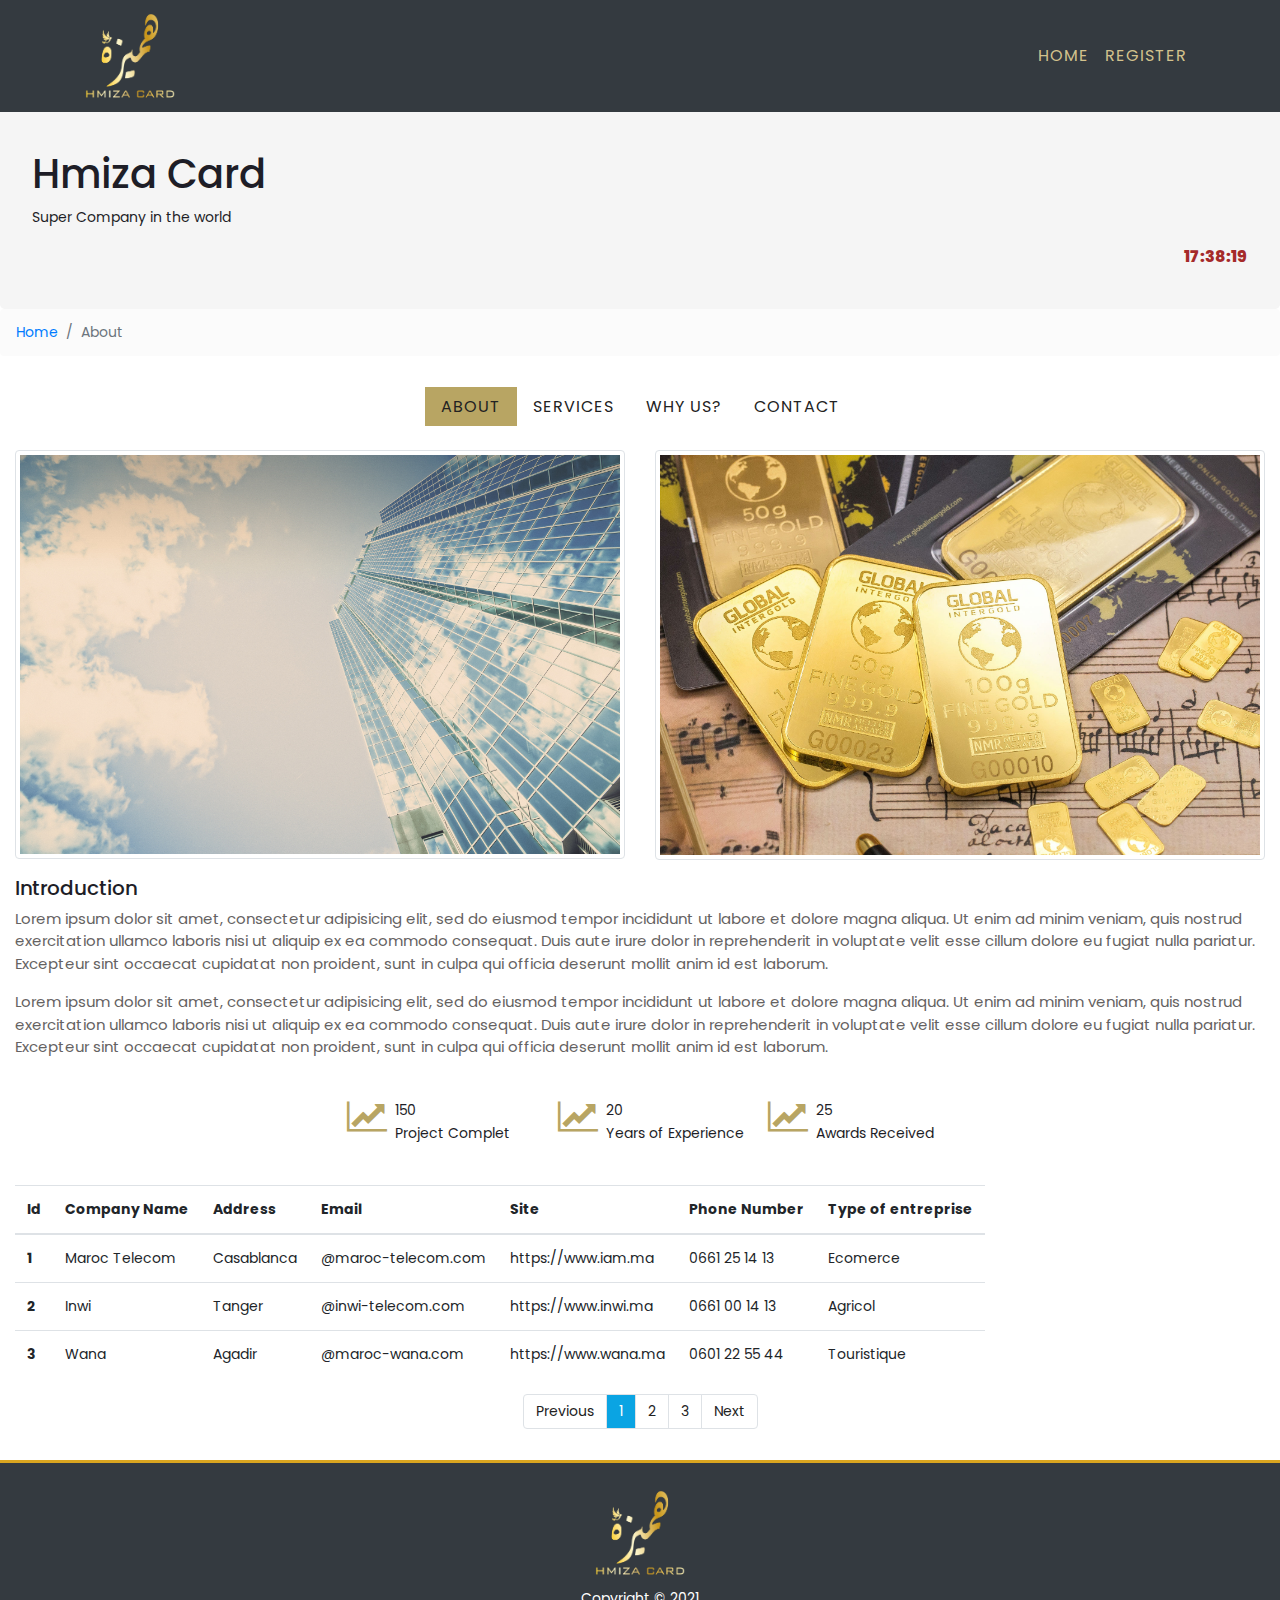
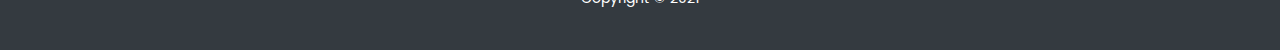
<file: about.html>
<!DOCTYPE html>
<html lang="en">

	<head>
		<meta charset="UTF-8">
		<meta name="viewport" content="width=device-width, initial-scale=1.0">
		<meta http-equiv="X-UA-Compatible" content="ie=edge">
		<title>Hmiza Card</title>
		<link rel="stylesheet" href="css/font-awesome.min.css">
		<link rel="preconnect" href="https://fonts.gstatic.com">
		<link href="https://fonts.googleapis.com/css2?family=Montserrat:wght@500&display=swap" rel="stylesheet">
		<link rel="stylesheet" href="css/bootstrap.css">
		<link rel="stylesheet" href="css/about.css">

		<link rel="stylesheet" href="css/animate.css">
		<link rel='shortcut icon' type='image/x-icon' href="img/png-transparent-round-gold-frame-illustration-medal-logo-badge-golden-sparkle-badge-golden-frame-decorative-gold.png" />
		<meta name="keyword" content="">
		<meta name="discription" content="">
		<meta name="author" content="">
	</head>

<body onload="startTime()">

<!-- 

1. HEADER & MENU

-->

	<nav class="navbar navbar-expand-sm bg-dark navbar-brand fixed-top">
		<div class="container">
			<a href="index.html" class="navbar-brand">
			<img src="img/logo hmiza-07.png" class="">
			</a>
			<button class="navbar-toggler" data-toggle="collapse" data-target="#navbarCollapse">
			<span class="navbar-toggler-icon"></span>
			</button>
			<div class="collapse navbar-collapse" id="navbarCollapse">
				<ul class="navbar-nav ml-auto">
					<li class="nav-item">
					<a href="index.html" class="nav-link">Home</a>
					</li>
					<li class="nav-item">
					<a href="register.html" class="nav-link">Register</a>
					</li>

				</ul>
			</div>

		</div>
	</nav>

	<div class="jumbotron">
		<h1>Hmiza Card</h1>
		<p>Super Company in the world</p>
		<p id="txt" class="pull-right"></p>
	</div>

	<nav aria-label="breadcrumb">
		<ol class="breadcrumb">
			<li class="breadcrumb-item"><a href="index.html">Home</a></li>
			<li class="breadcrumb-item active" aria-current="page">About</li>
		</ol>
	</nav>

<!-- 

2. ABOUT PAGE START

-->

	<section id="about">
		<div class="about-container">
			<ul class="nav nav-pills mb-3" id="pills-tab" role="tablist">
				<li class="nav-item">
				<a class="nav-link active" id="pills-home-tab" data-toggle="pill" href="#pills-home" role="tab" aria-controls="pills-home" aria-selected="true">About</a>
				</li>
				<li class="nav-item">
				<a class="nav-link" id="pills-profile-tab" data-toggle="pill" href="#pills-profile" role="tab" aria-controls="pills-profile" aria-selected="false">Services</a>
				</li>
				<li class="nav-item">
				<a class="nav-link" id="pills-why-tab" data-toggle="pill" href="#pills-why" role="tab" aria-controls="pills-why" aria-selected="false">Why us?</a>
				</li>
				<li class="nav-item">
				<a class="nav-link" id="pills-contact-tab" data-toggle="pill" href="#pills-contact" role="tab" aria-controls="pills-contact" aria-selected="false">Contact</a>
				</li>
			</ul>
			<div class="tab-content mt-4" id="pills-tabContent">
				<div class="tab-pane fade show active" id="pills-home" role="tabpanel" aria-labelledby="pills-home-tab">
					<div class="row animate__animated animate__zoomIn">
						<div class="col-lg-6">
						   <img src="img/pexels-scott-webb-27406.jpg" class="img-fluid img-thumbnail">
						</div>
						<div class="col-lg-6">
						   <img src="img/pexels-michael-steinberg-342945.jpg" class="img-fluid img-thumbnail">
						</div>
					</div>
					<div class="company-detail pt-3">
						<h5>Introduction</h5>
						<p class="text-font">Lorem ipsum dolor sit amet, consectetur adipisicing elit, sed do eiusmod
						tempor incididunt ut labore et dolore magna aliqua. Ut enim ad minim veniam,
						quis nostrud exercitation ullamco laboris nisi ut aliquip ex ea commodo
						consequat. Duis aute irure dolor in reprehenderit in voluptate velit esse
						cillum dolore eu fugiat nulla pariatur. Excepteur sint occaecat cupidatat non
						proident, sunt in culpa qui officia deserunt mollit anim id est laborum.</p>

						<p class="text-font">Lorem ipsum dolor sit amet, consectetur adipisicing elit, sed do eiusmod
						tempor incididunt ut labore et dolore magna aliqua. Ut enim ad minim veniam,
						quis nostrud exercitation ullamco laboris nisi ut aliquip ex ea commodo
						consequat. Duis aute irure dolor in reprehenderit in voluptate velit esse
						cillum dolore eu fugiat nulla pariatur. Excepteur sint occaecat cupidatat non
						proident, sunt in culpa qui officia deserunt mollit anim id est laborum.</p>
						<div class="d-flex flex-row justify-content-center py-4">
							<div class="align-items-start mr-4">
								<div class="d-flex flex-row">
									<div class="align-items-start pr-2">
									   <i class="fa fa-line-chart"></i>
									</div>
									<div class="align-items-end">
									   <span>150</span>
									    <p>Project Complet</p>
									</div>
								</div>
							</div>
							<div class="align-items-center ml-4">
								<div class="d-flex flex-row">
									<div class="align-items-start pr-2">
									    <i class="fa fa-line-chart"></i>
									</div>
									<div class="align-items-end">
									    <span>20</span>
									    <p>
									      Years of Experience</p>
									</div>
								</div>
							</div>
							<div class="align-items-end ml-4">
								<div class="d-flex flex-row">
									<div class="align-items-start pr-2">
									   <i class="fa fa-line-chart"></i>
									</div>
									<div class="align-items-end">
										<span>25</span>
										<p>Awards Received</p>
									</div>
								</div>
							</div>
						</div>
						<div class="company-info">
							<table class="table table-hover d-none d-lg-block">
								<thead>
								<tr>
									<th scope="col">Id</th>
									<th scope="col">Company Name</th>
									<th scope="col">Address</th>
									<th scope="col">Email</th>
									<th scope="col">Site</th>
									<th scope="col">Phone Number</th>
									<th scope="col">Type of entreprise</th>
								</tr>
								</thead>
								<tbody>
									<tr>
										<th scope="row">1</th>
										<td>Maroc Telecom</td>
										<td>Casablanca</td>
										<td>@maroc-telecom.com</td>
										<td>https://www.iam.ma</td>
										<td>0661 25 14 13</td>
										<td>Ecomerce</td>
									</tr>
									<tr>
										<th scope="row">2</th>
										<td>Inwi</td>
										<td>Tanger</td>
										<td>@inwi-telecom.com</td>
										<td>https://www.inwi.ma</td>
										<td>0661 00 14 13</td>
										<td>Agricol</td>
									</tr>
									<tr>
									<th scope="row">3</th>
										<td>Wana</td>
										<td>Agadir</td>
										<td>@maroc-wana.com</td>
										<td>https://www.wana.ma</td>
										<td>0601 22 55 44</td>
										<td>Touristique</td>
									</tr>
								</tbody>
							</table>
							<nav aria-label="Page navigation example" class=" d-none d-lg-block">
								<ul class="pagination justify-content-center">
									<li class="page-item disabled">
									<a class="page-link" href="#" tabindex="-1">Previous</a>
									</li>
									<li class="page-item"><a class="page-link active" href="#">1</a></li>
									<li class="page-item"><a class="page-link" href="#">2</a></li>
									<li class="page-item"><a class="page-link" href="#">3</a></li>
									<li class="page-item">
									<a class="page-link" href="#">Next</a>
									</li>
								</ul>
							</nav>
						</div>
					</div>
				</div>
				<div class="tab-pane fade" id="pills-profile" role="tabpanel" aria-labelledby="pills-profile-tab">
					<div class="row animate__animated animate__slideInUp">
						<div class="col-lg-4 mb-4">
							<div class="card">
								<div class="card-body">
									<div class="d-flex flex-row">
										<div class="align-items-start pt-5 pr-4">
											<i class="fa fa-thumbs-o-up"></i>
										</div>
										<div class="align-items-end">
											<span class="font-weight-bold">Business and Strategic Planning</span>
											<p>Lorem ipsum dolor sit amet, consectetur adipisicing elit, sed do eiusmod</p>
										</div>
									</div>
								</div>
							</div>
						</div>
						<div class="col-lg-4 mb-4">
							<div class="card">
								<div class="card-body">
									<div class="d-flex flex-row">
										<div class="align-items-start pt-5 pr-4">
											<i class="fa fa-thumbs-o-up"></i>
										</div>
										<div class="align-items-end">
											<span class="font-weight-bold">Financial Management and Projections </span>
											<p>Lorem ipsum dolor sit amet, consectetur adipisicing elit, sed do eiusmod</p>
										</div>
									</div>
								</div>
							</div>
						</div>
						<div class="col-lg-4 mb-4">
							<div class="card">
								<div class="card-body">
									<div class="d-flex flex-row">
										<div class="align-items-start pt-5 pr-4">
											<i class="fa fa-thumbs-o-up"></i>
										</div>
										<div class="align-items-end">
											<span class="font-weight-bold">Market Analysis and Research </span>
											<p>Lorem ipsum dolor sit amet, consectetur adipisicing elit, sed do eiusmod</p>
										</div>
									</div>
								</div>
							</div>
						</div>
				   </div>
					<div class="row animate__animated animate__slideInUp">
						<div class="col-lg-4 mb-4">
							<div class="card">
								<div class="card-body">
									<div class="d-flex flex-row">
										<div class="align-items-start pt-5 pr-4">
											<i class="fa fa-thumbs-o-up"></i>
										</div>
										<div class="align-items-end">
											<span class="font-weight-bold">Tax Planning </span>
											<p>Lorem ipsum dolor sit amet, consectetur adipisicing elit, sed do eiusmod</p>
										</div>
									</div>
								</div>
							</div>
						</div>
						<div class="col-lg-4 mb-4">
							<div class="card">
								<div class="card-body">
									<div class="d-flex flex-row">
										<div class="align-items-start pt-5 pr-4">
											<i class="fa fa-thumbs-o-up"></i>
										</div>
										<div class="align-items-end">
											<span class="font-weight-bold">Retirement Planning </span>
											<p>Lorem ipsum dolor sit amet, consectetur adipisicing elit, sed do eiusmod</p>
										</div>
									</div>
								</div>
						    </div>
					    </div>
						<div class="col-lg-4 mb-4">
							<div class="card">
								<div class="card-body">
									<div class="d-flex flex-row">
										<div class="align-items-start pt-5 pr-4">
											<i class="fa fa-thumbs-o-up"></i>
										</div>
										<div class="align-items-end">
											<span class="font-weight-bold">Stocks and Bonds </span>
											<p>Lorem ipsum dolor sit amet, consectetur adipisicing elit, sed do eiusmod</p>
										</div>
									</div>
								</div>
							</div>
						</div>
					</div>
				</div>
				<div class="tab-pane fade" id="pills-why" role="tabpanel" aria-labelledby="pills-why-tab">
					<div id="accordion" role="tablist" class="animate__animated animate__zoomIn">
						<div class="card">
							<div class="card-header" id="heading1">
								<h6 class="mb-0">
								<div href="#collapse1" data-toggle="collapse" data-parent="#accordion">
								<i class="fa fa-arrow-circle-down pull-right"></i> Who We Are ?
								</div>
								</h6>
							</div>
							<div id="collapse1" class="collapse show">
								<div class="card-body">
								Lorem ipsum dolor sit amet, consectetur adipisicing elit. Animi pariatur optio totam obcaecati facere nam nihil inventore dolorum consequuntur quis unde voluptatibus numquam velit veniam explicabo eveniet fugit hic, tenetur. Iusto, consequatur, obcaecati. Ab earum alias, placeat exercitationem possimus quidem Lorem ipsum dolor sit amet, consectetur adipisicing elit. Dolorem officia officiis aliquam fugiat, omnis, corrupti dolorum ipsa laudantium sequi dolores!
								</div>
							</div>
						</div>
						<div class="card">
							<div class="card-header" id="heading2">
								<h6 class="mb-0">
									<div href="#collapse2" data-toggle="collapse" data-parent="#accordion">
									<i class="fa fa-arrow-circle-down pull-right"></i> Our Services
									</div>
								</h6>
							</div>

							<div id="collapse2" class="collapse">
								<div class="card-body">
								Lorem ipsum dolor sit amet, consectetur adipisicing elit. Animi pariatur optio totam obcaecati facere nam nihil inventore dolorum consequuntur quis unde voluptatibus numquam velit veniam explicabo eveniet fugit hic, tenetur. Iusto, consequatur, obcaecati. Ab earum alias, placeat exercitationem possimus quidem Lorem ipsum dolor sit amet, consectetur adipisicing elit. Dolorem officia officiis aliquam fugiat, omnis, corrupti dolorum ipsa laudantium sequi dolores!
								</div>
							</div>
						</div>

						<div class="card">
							<div class="card-header" id="heading3">
								<h6 class="mb-0">
									<div href="#collapse3" data-toggle="collapse" data-parent="#accordion">
									<i class="fa fa-arrow-circle-down pull-right"></i> Our Profits
									</div>
								</h6>
							</div>

							<div id="collapse3" class="collapse">
								<div class="card-body">
								Lorem ipsum dolor sit amet, consectetur adipisicing elit. Animi pariatur optio totam obcaecati facere nam nihil inventore dolorum consequuntur quis unde voluptatibus numquam velit veniam explicabo eveniet fugit hic, tenetur. Iusto, consequatur, obcaecati. Ab earum alias, placeat exercitationem possimus quidem Lorem ipsum dolor sit amet, consectetur adipisicing elit. Dolorem officia officiis aliquam fugiat, omnis, corrupti dolorum ipsa laudantium sequi dolores!
								</div>
							</div>
						</div>
					</div>
				</div>
				<div class="tab-pane fade" id="pills-contact" role="tabpanel" aria-labelledby="pills-contact-tab">
					<div class="row mt-5 contact animate__animated animate__zoomIn">
						<div class="col-lg-8">
						    <!-- start form -->
							<form method="post">
								<div class="form-group">
									<div class="input-group input-group-lg">
										<span class="input-group-addon"><i class="fa fa-user"></i></span>
										<input type="text" name="full_name" class="form-control" placeholder="Name">
									</div>
								</div>

								<div class="form-group">
									<div class="input-group input-group-lg">
										<span class="input-group-addon"><i class="fa fa-envelope"></i></span>
										<input type="email" name="email" class="form-control" placeholder="Email">
									</div>
								</div>
								<div class="form-group">
									<div class="d-flex flex-row align-items-center">
										<div class="align-items-start pr-3">
										   <span>Newsletter !</span>
										</div>
										<div class="align-items-end">
											<input name="check_in" type="checkbox">
											<span class="checkmark">yes please</span>
										</div>
									</div>
								</div>
								<div class="form-group">
									<div class="input-group input-group-lg">
										<span class="input-group-addon"><i class="fa fa-pencil"></i></span>
										<textarea class="form-control" placeholder="Message" rows="5"></textarea>
									</div>
								</div>
							    <input type="submit" value="Submit" class="btn btn-ghost btn-block btn-lg">
							</form>
						</div>
						<div class="col-lg-3 align-self-center">
							<div class="address">
								<!-- Contacts Starts -->
								<h6 class="font-weight-700 uppercase">Phone</h6>
								<span class="font-weight-400 second-font"><i class="fa fa-phone"></i> +212 61 11 84 01</span>
								<h6 class="font-weight-700 uppercase">Email</h6>
								<span class="font-weight-400 second-font"><i class="fa fa-envelope"></i> @email.com</span>

								<h6 class="font-weight-700 uppercase">Address</h6>
								<span class="font-weight-400 second-font"><i class="fa fa-home"></i>  Morocco, Tanger</span><br>
								<!-- Contacts Ends -->
								<!-- Social Media Profiles Starts -->
								<h6 class="font-weight-700 uppercase">Social Profiles</h6>
								<div class="social">
									<ul class="list-inline social social-intro center-align p-none">
										<li class="facebook"><a href="#"><i class="fa fa-facebook"></i></a></li>
										<li class="twitter"><a href="#"><i class="fa fa-twitter"></i></a></li>
										<li class="google-plus"><a href="#"><i class="fa fa-google-plus"></i></a></li>
										<li class="linkedin"><a href="#"><i class="fa fa-linkedin"></i></a></li>
									</ul>
								</div>
								<!-- Social Media Profiles Ends -->
							</div>      
						</div>
					</div>
				</div>
			</div>
		</div>
	</section>

<!-- 

3. FOOTER START

-->
	<footer id="main-footer" class="bg-dark">
		<div class="container">
			<div class="row">
				<div class="col text-center">
					<div class="py-4">
						<img src="img/logo hmiza-07.png" style="width: 90px;" class="">
						<p class="pt-2">Copyright &copy; 2021</p>
					</div>
				</div>
			</div>
		</div>
	</footer>


	<script src="js/jquery.min.js"></script>
	<script src="js/popper.min.js"></script>
	<script src="js/bootstrap.min.js"></script>
	<script src="js/custom.js"></script>

	<script>
	function startTime() {
	var today = new Date();
	var h = today.getHours();
	var m = today.getMinutes();
	var s = today.getSeconds();
	m = checkTime(m);
	s = checkTime(s);
	document.getElementById('txt').innerHTML =
	h + ":" + m + ":" + s;
	var t = setTimeout(startTime, 500);
	}
	function checkTime(i) {
	if (i < 10) {i = "0" + i};  // add zero in front of numbers < 10
	return i;
	}
	</script>


</body>
</html>
</file>
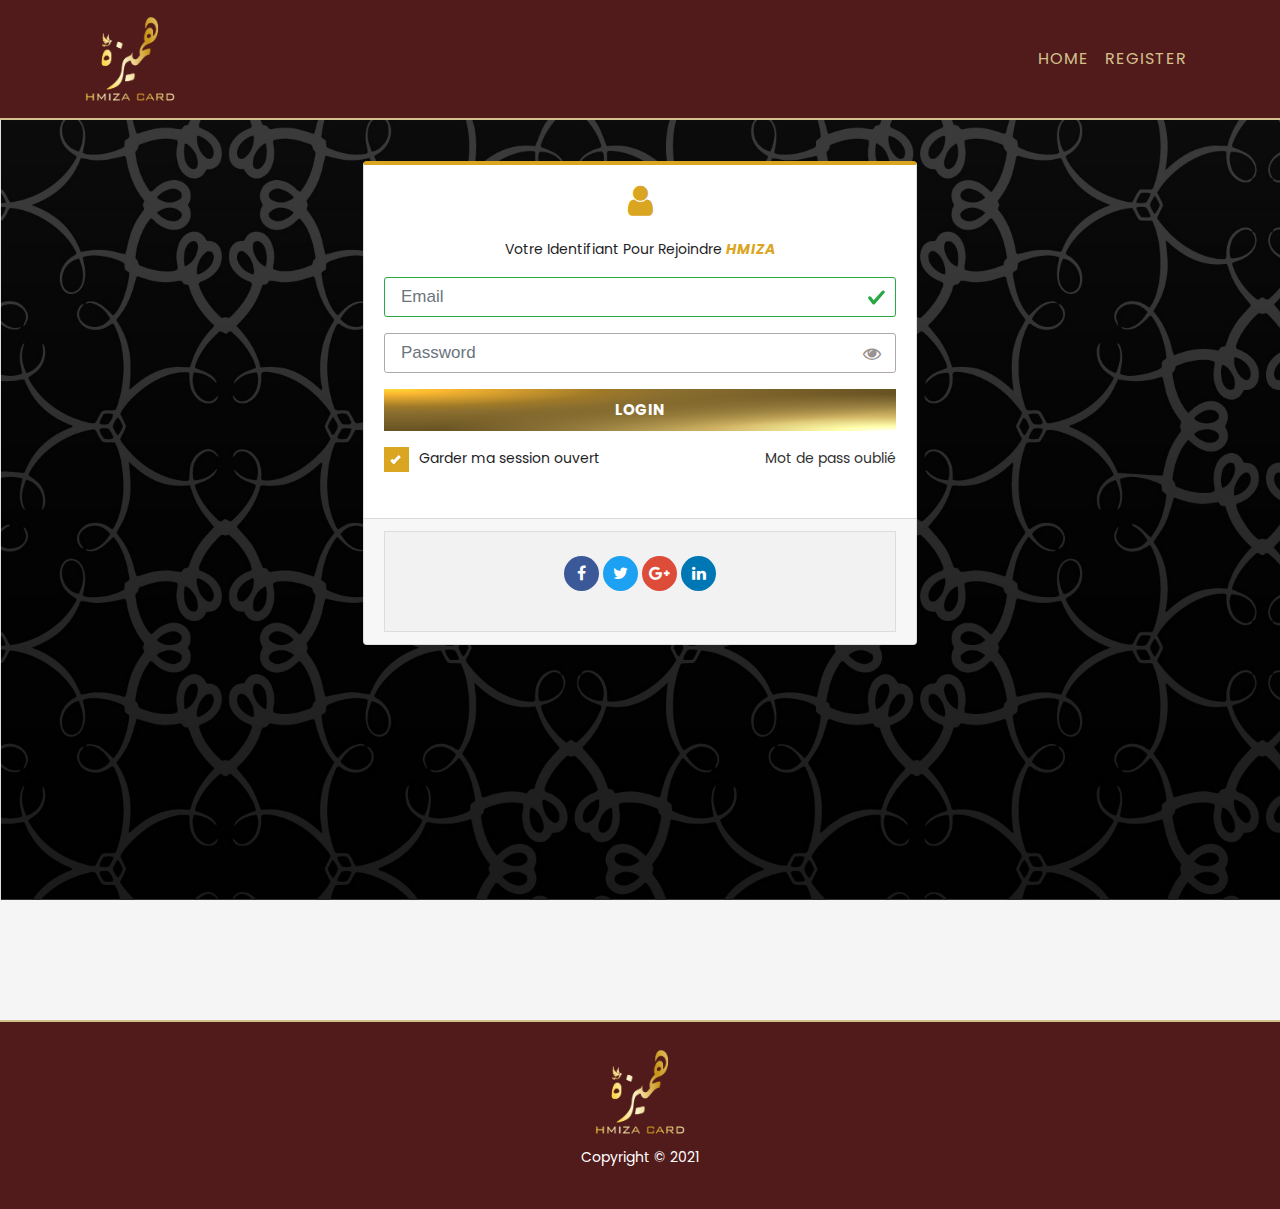
<file: login.html>
<!DOCTYPE html>
<html lang="en">

	<head>
	  <meta charset="UTF-8">
	  <meta name="viewport" content="width=device-width, initial-scale=1.0">
	  <meta http-equiv="X-UA-Compatible" content="ie=edge">
	  <title>Hmiza Card</title>
	  <link rel="stylesheet" href="css/font-awesome.min.css">
	  <link rel="preconnect" href="https://fonts.gstatic.com">
	<link href="https://fonts.googleapis.com/css2?family=Montserrat:wght@500&display=swap" rel="stylesheet">
	  <link rel="stylesheet" href="css/bootstrap.css">
	  <link rel="stylesheet" href="css/register.css">
    <link rel="stylesheet" href="css/login.css">
     <link rel="stylesheet" href="css/animate.css">
     <link rel='shortcut icon' type='image/x-icon' href="img/png-transparent-round-gold-frame-illustration-medal-logo-badge-golden-sparkle-badge-golden-frame-decorative-gold.png" />
      <meta name="keyword" content="">
    <meta name="discription" content="">
    <meta name="author" content="">
	</head>
  
<body id="home">

<!-- 

1. HEADER & MENU

-->
 
    <nav class="navbar navbar-expand-sm">
    <div class="container">
        <a href="index.html" class="navbar-brand">
           <img src="img/logo hmiza-07.png" class="animate__animated animate__bounce">
         </a>
      <button class="navbar-toggler" data-toggle="collapse" data-target="#navbarCollapse">
        <span class="navbar-toggler-icon"></span>
      </button>
      <div class="collapse navbar-collapse" id="navbarCollapse">
        <ul class="navbar-nav ml-auto animate__animated animate__fadeInRight">
          <li class="nav-item">
            <a href="index.html" class="nav-link">Home</a>
          </li>
          <li class="nav-item">
            <a href="register.html" class="nav-link">Register</a>
          </li>
         
        </ul>
      </div>
    
    </div>
  </nav>

<!-- 

2. LPGIN FORM

-->
<div class="bg">
<section class="register-area">
  <div class="container">
    <div class="row">
     
      <!-- Form -->
      <div class="col-md-6 m-auto">
        <div class="card bg-white text-center card-form mx-2 mb-4">
          <div class="card-head">
            <div class="icon">
               <span class="fa fa-user pt-2" aria-hidden="true"></span>
            </div>
          </div>
          <div class="card-body">
           
            <p>Votre Identifiant Pour Rejoindre <strong>Hmiza</strong></p>

            <form action="{{ route ('login') }}" method="post">
              <div class="form-group">
                <input type="email" name="email" class="form-control is-valid" placeholder="Email">
              </div>
              <div class="form-group">
                <div class="pass">
                  <input id="test-input" type="password" name="password" class="form-control" placeholder="Password">
                  <i class="fa fa-eye" id="check"></i>
                </div>
                
              </div>
              <div class="form-group">
                <input type="submit" name="login" class="add-to-cart" value="Login">
              </div>
              <div class="form-group">
              	<div class="d-flex flex-row justify-content-between">
              		<div class="align-items-start">
              			<label class="contain">Garder ma session ouvert
        						  <input type="checkbox" checked="checked">
        						  <span class="checkmark"></span>
        						</label>
              		</div>
              		<div class="align-items-end">
              			<span>
              				<a href="#" style="color: #333">Mot de pass oublié</a>
              			</span>
              		</div>
              	</div>
              </div>
            </form>
          </div>
          <div class="card-footer">
            <!-- Social Media Profiles Starts -->
                  <div class="social">
                      <ul class="list-unstyled center-align p-none">
                          <li class="facebook d-inline"><a href="#"><i class="fa fa-facebook"></i></a></li>
                          <li class="twitter d-inline"><a href="#"><i class="fa fa-twitter"></i></a></li>
                          <li class="google-plus"><a href="#"><i class="fa fa-google-plus"></i></a></li>
                          <li class="linkedin"><a href="#"><i class="fa fa-linkedin"></i></a></li>
                      </ul>
                  </div>
          <!-- Social Media Profiles Ends -->
          </div>
            
          
        </div>
      </div>
    </div>
  </div>
</section>
</div>
<!-- 

3. FOOTER

-->
<footer id="main-footer">
	<div class="container">
	  <div class="row">
	    <div class="col text-center">
	      <div class="py-4">
	       
	          <img src="img/logo hmiza-07.png" style="width: 90px;" class="">

	        <p class="pt-2">Copyright &copy; 2021</p>

	      </div>
	    </div>
	  </div>
	</div>
</footer>


  <script src="js/jquery.min.js"></script>
  <script src="js/popper.min.js"></script>
  <script src="js/bootstrap.min.js"></script>
  <script src="js/custom.js"></script>


</body>
</html>
</file>
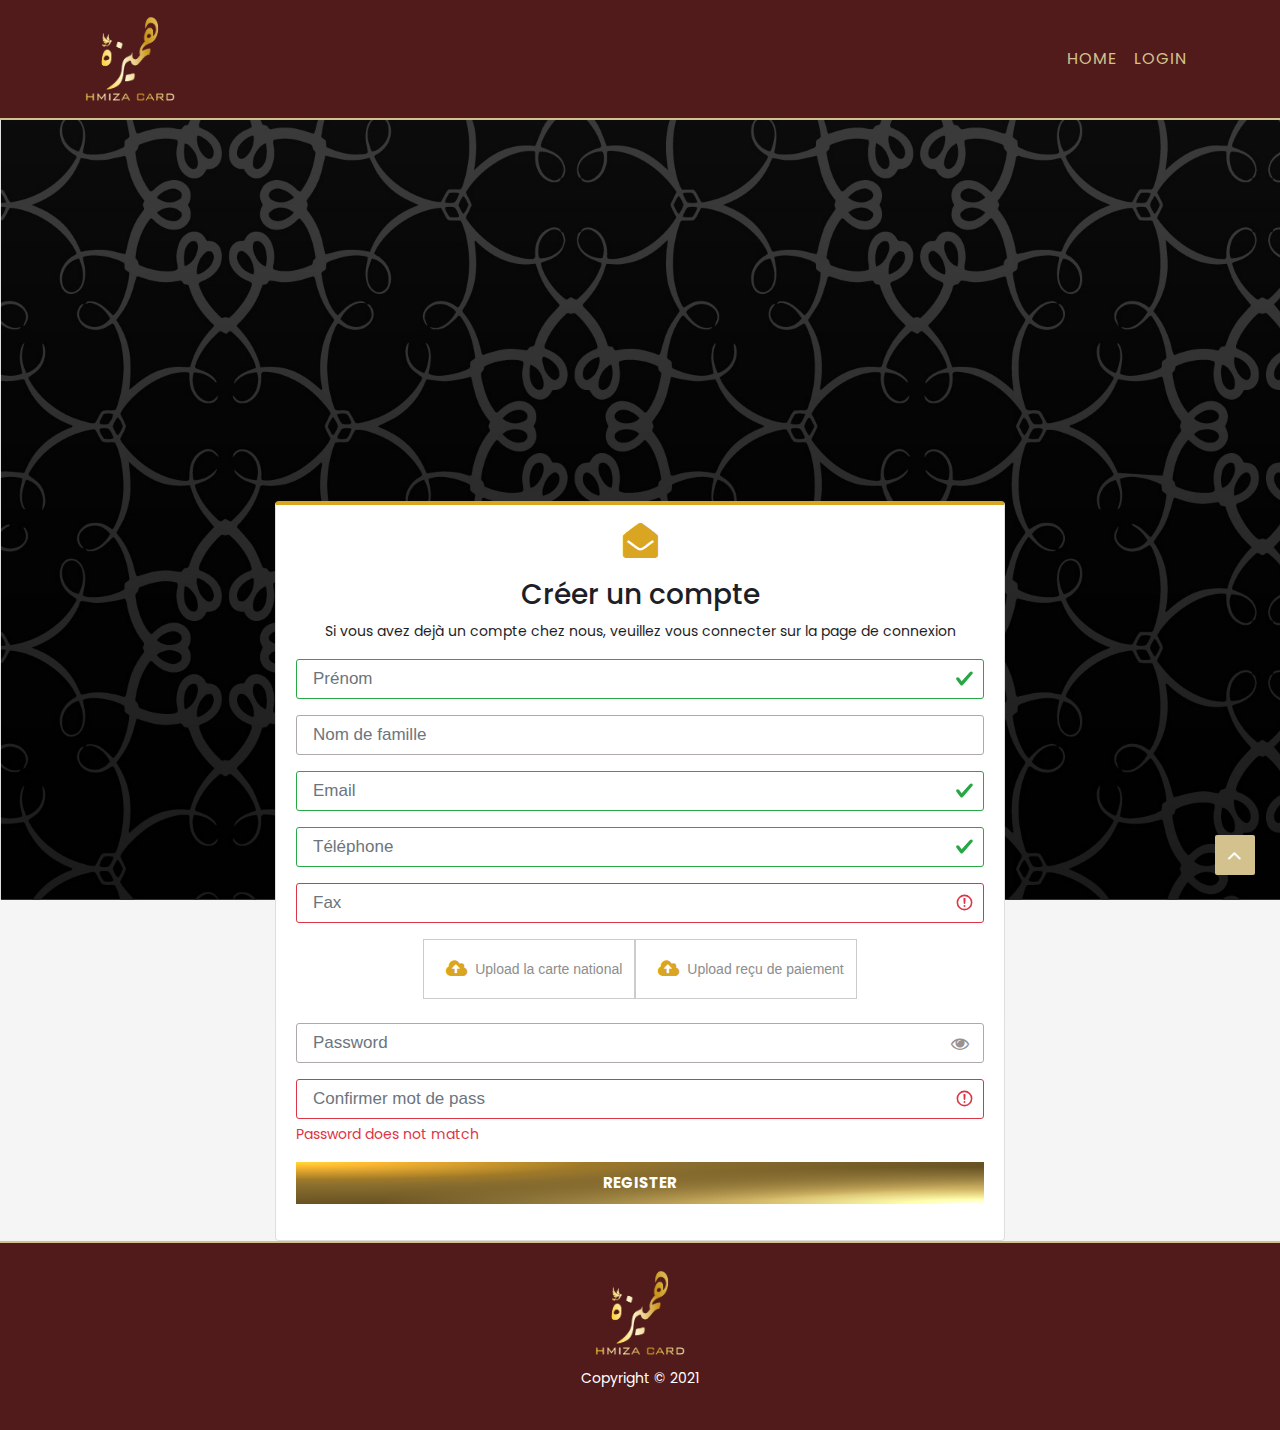
<file: register.html>
<!DOCTYPE html>
<html lang="en">

  <head>
    <meta charset="UTF-8">
    <meta name="viewport" content="width=device-width, initial-scale=1.0">
    <meta http-equiv="X-UA-Compatible" content="ie=edge">
    <title>Hmiza Card</title>
    <link rel="stylesheet" href="css/font-awesome.min.css">
    <link rel="preconnect" href="https://fonts.gstatic.com">
  <link href="https://fonts.googleapis.com/css2?family=Montserrat:wght@500&display=swap" rel="stylesheet">
    <link rel="stylesheet" href="css/bootstrap.css">
    <link rel="stylesheet" href="css/register.css">
    <link rel="stylesheet" href="css/animate.css">
    <link rel='shortcut icon' type='image/x-icon' href="img/png-transparent-round-gold-frame-illustration-medal-logo-badge-golden-sparkle-badge-golden-frame-decorative-gold.png" />
     <meta name="keyword" content="">
    <meta name="discription" content="">
    <meta name="author" content="">
  </head>
  
<body id="home">

<!-- 

1. HEADER & MENU

-->
<div class="bg">

   <nav class="navbar navbar-expand-sm">
    <div class="container">
      <a href="index.html" class="navbar-brand">
        <img src="img/logo hmiza-07.png" class="animate__animated animate__bounce"">
      </a>
      <button class="navbar-toggler" data-toggle="collapse" data-target="#navbarCollapse">
        <span class="navbar-toggler-icon"></span>
      </button>
      <div class="collapse navbar-collapse" id="navbarCollapse">
        <ul class="navbar-nav ml-auto animate__animated animate__fadeInRight">
          <li class="nav-item">
            <a href="index.html" class="nav-link">Home</a>
          </li>
          <li class="nav-item">
            <a href="login.html" class="nav-link">Login</a>
          </li>
         
        </ul>
      </div>
      

    </div>
  </nav>
</div>
<!-- 

2. REGISTER FORM

-->

<section class="register-area">
  <div class="container">
    <div class="row">
     
      <!-- Form -->
      <div class="col-md-8 m-auto">
        <div class="card bg-white text-center card-form">
          <div class="card-head">
            <div class="icon">
               <span class="fa fa-envelope-open pt-2" aria-hidden="true"></span>
            </div>
          </div>
          <div class="card-body">
            <h3>Créer un compte</h3>
            <p>Si vous avez dejà un compte chez nous, veuillez vous connecter sur la page de connexion</p>

            <form action="{{ route('register') }}" method="post">
              <div class="form-group">
                <input type="text" name="firstname" class="form-control form-control-lg is-valid" placeholder="Prénom">
              </div>
              <div class="form-group">
                <input type="text" name="lastname" class="form-control form-control-lg" placeholder="Nom de famille">
              </div>
              <div class="form-group">
                <input type="text" name="email" class="form-control form-control-lg is-valid" placeholder="Email">
              </div>
              <div class="form-group">
                <input type="text" name="phone_number" class="form-control form-control-lg is-valid" placeholder="Téléphone">
              </div>
              <div class="form-group">
                <input type="text" name="fax" class="form-control form-control-lg is-invalid" placeholder="Fax">
              </div>
              <div class="form-group">
                <div class="d-flex flex-row justify-content-center">
                  <div class="align-items-start">
                    <input type="file" name="payement_recue" id="file-upload" accept="img/*">
                    <label for="file-upload" class="custom-file-upload">
                      
                      <i class="fa fa-cloud-upload pr-2"></i>
                       Upload la carte national
                    </label>
                  </div>
                  <div class="align-items-end">
                    <input type="file" name="payement_recu" id="file-upload" accept="img/*">
                    <label for="file-upload" class="custom-file-upload">
                      
                      <i class="fa fa-cloud-upload pr-2"></i>
                       Upload reçu de paiement
                    </label>
                  </div>
                </div>
              </div>
              <div class="form-group">
                 <div class="pass">
                  <input id="test-input" type="password" name="password" class="form-control" placeholder="Password">
                  <i class="fa fa-eye" id="check"></i>
                </div>
                
              </div>
              <div class="form-group">
                <input type="password" name="password_confirm" class="form-control form-control-lg is-invalid" placeholder="Confirmer mot de pass">
                <div class="invalid-feedback">
                  Password does not match
                </div>
              </div>
              <div class="form-group">
                <input type="submit" name="register" class="add-to-cart" value="Register">
              </div>
            </form>
          </div>
        </div>
      </div>
    </div>
  </div>
</section>

<!-- 

3. REGISTER FORM

-->
  <footer id="main-footer">
    <div class="container">
      <div class="row">
        <div class="col text-center">
          <div class="py-4">
           
              <img src="img/logo hmiza-07.png" style="width: 90px;" class="">
   
            <p class="pt-2">Copyright &copy; 2021</p>
 
          </div>
        </div>
      </div>
    </div>
  </footer>

  <div id="scroll-top">
   <div id="scroll" style="display: block;"></div>
</div>

  <script src="js/jquery.min.js"></script>
  <script src="js/popper.min.js"></script>
  <script src="js/bootstrap.min.js"></script>
  <script src="js/custom.js"></script>


</body>
</html>
</file>
<file: css/about.css>
/* CSS Document */
/******************************

COLOR PALETTE

[Table of Contents]

1.Navigation
2.Register
3.Regiter
4.Footer

******************************/
/***********
Fonts
***********/
@import url("https://fonts.googleapis.com/css?family=Poppins:400,500,600,700,900");
/*********************************
2. Body and some general stuff
*********************************/
* {
  margin: 0;
  padding: 0;
}

body {

  font-family: 'Poppins', sans-serif;
  font-size: 14px;
  line-height: 23px;
  font-weight: 400;
  background: #FFFFFF;
  color: #1e1e27; 
}
.form-control {
  background-color: #fff;
  border: 1px solid #b0a9a9;
  -webkit-border-radius: 3px;
  -moz-border-radius: 3px;
  -ms-border-radius: 3px;
  -o-border-radius: 3px;
  -khtml-border-radius: 3px;
  border-radius: 3px;
  box-sizing: border-box;
  color: #8d8d8d;
  font: 17px Helvetica;
  height: 40px;
  line-height: 17px;
  padding: 0 16px;
  width: 100%; 
}

textarea:focus,
textarea.form-control:focus,
input.form-control:focus,
input[type=text]:focus,
input[type=password]:focus,
input[type=email]:focus,
input[type=number]:focus,
input[type=submit]:focus,
select.form-control:focus,
[type=text].form-control:focus,
[type=password].form-control:focus,
[type=email].form-control:focus,
[type=tel].form-control:focus,
[contenteditable].form-control:focus {
  box-shadow: inset 0 -1px 0 #ddd;
  border: 1px solid #999; 
}

.icon span {
background: #fff;
color: #daa520;
font-size: 35px;
display: block;
margin-top: 10px;
}

label, small {
float: left; }

.col-md-6 {
padding: 0;
}


/*********************************
1.HEADER START
*********************************/


.navbar img {
   width: 90px;
}

.nav-link {
  font-size: 16px;
  color: #D3C28D !important;
  text-transform: uppercase;
  text-transform: uppercase;
  letter-spacing: 1px; 
}
.navbar-toggler-icon {
  color: #fff !important;
  background-color:  #D3C28D;
}
.navbar-toggler {
   border: 1px solid  #D3C28D !important;
}

/*********************************
HEADER END
*********************************/

/*********************************
5.ABOUT PAGE START
*********************************/

.contact .input-group-addon {
  display: flex;
  align-items: center;
  background: #e9ecef;
  padding: 0 20px;

}
.container-area {
   padding: 0 15px 40px;
}

.contact h6 {
  margin: 12px 0;
  font-size: 20px;
  color: #daa520;
  font-weight: 700;
}

.address {
  background: #f2f2f2;
  color: #656c6d;
  padding: 24px;
  font-size: 16px;
  border: 1px solid #ddd;
}

.address ul li {
   display: inline-block;
}


.address li .fa {
  width: 35px;
  height: 35px;
  display: inline-block;
  line-height: 35px;
  text-align: center;
  border-radius: 50%;
  color: #fff; 
}

.fa-facebook {
  background: #3b5998; 
}
.fa-twitter {
  background: #1da1f2; 
}
.fa-google-plus {
  background: #dd4b39; 
}
.fa-linkedin {
  background: #0077b5; 
}

.nav-pills {
   display: flex;
   justify-content: center;
}
.about-container {
padding: 15px;
}
.jumbotron {
  padding-top: 150px;
  background-color: #f5f5f5;
  margin-bottom: 0 !important;
}
.breadcrumb {
   background-color: #fbfbfb;
}
.fa-line-chart{
  color: #B8A563;
  font-size: 35px;
}
.text-font {
  color: #656262;
  line-height: 1.5;
  font-size: 15px;
}
.nav-pills .nav-link.active, .nav-pills .show > .nav-link {
  background-color: #B8A563;
  color: #222 !important;
}

.fa-thumbs-o-up {
  color: #0aa4e3;
  font-size: 25px;
}

.card-header {
   background-color: #fff !important;
}

#about .nav-link {
  color: #222 !important;
  border-radius: 0 !important;
}

.btn-ghost {
  background: radial-gradient(ellipse farthest-corner at left top, #FEDB37 0%, #FDB931 8%, #9f7928 30%, #8A6E2F 40%, transparent 80%),
  radial-gradient(ellipse farthest-corner at right bottom, #FFFFFF 0%, #FFFFAC 8%, #D1B464 25%, #5d4a1f 62.5%, #5d4a1f 100%);
  color: #fff;
  font-weight: 900;
  width: 40%;

}
.btn-ghost:focus {
  border: 0;
  outline: 0;
  box-shadow: none;
}
#txt {
  font-size: 16px;
  color: brown;
  font-weight: 800;
}

.page-link {
   color: #222 !important;
}
.pagination .active {
  background-color: #0aa4e3;
  color: #fff !important;
}
.page-link:focus {
  outline: none;
  box-shadow: none;
}
.navbar {
   margin-right: 0 !important;
}

/*********************************
4.SCRLL TO TOP START
*********************************/

#scroll {
  background-color: #D3C28D;
  border-radius: 2px;
  bottom: 25px;
  cursor: pointer;
  display: none;
  height: 40px;
  moz-border-radius: 2px;
  position: fixed;
  webkit-border-radius: 2px;
  width: 40px;
  z-index: 200;
  right: 25px;
}

#scroll:before {
  padding-left: 12px!important;
  color: #fff;
  content: '\f106';
  font-family: FontAwesome;
  font-size: 23px;
  font-style: normal;
  font-weight: 400;
  line-height: 40px;
  position: relative;
}

/*********************************
SCRLL TO TOP END
*********************************/

/*********************************
3.FOOTER START
*********************************/

#main-footer p {
  color: #fff;
}

#main-footer {
  border-top: 3px solid #daa520;
}

/*********************************
FOOTER SND
*********************************/

/*********************************
5.MEDIA QUERY
*********************************/
@media (max-width: 920px) {
.address {
    margin-top: 1em !important; 
}

}
</file>
<file: css/register.css>
/* CSS Document */
/******************************

COLOR PALETTE

[Table of Contents]

1.Navigation
2.Register
3.Regiter
4.Footer

******************************/
/***********
Fonts
***********/
@import url("https://fonts.googleapis.com/css?family=Poppins:400,500,600,700,900");
/*********************************
2. Body and some general stuff
*********************************/
* {
  margin: 0;
  padding: 0;
}

body {

  font-family: 'Poppins', sans-serif;
  font-size: 14px;
  line-height: 23px;
  font-weight: 400;
  background: #FFFFFF;
  color: #1e1e27; 
}
.form-control {
  background-color: #fff;
  border: 1px solid #b0a9a9;
  -webkit-border-radius: 3px;
  -moz-border-radius: 3px;
  -ms-border-radius: 3px;
  -o-border-radius: 3px;
  -khtml-border-radius: 3px;
  border-radius: 3px;
  box-sizing: border-box;
  color: #8d8d8d;
  font: 17px Helvetica;
  height: 40px;
  line-height: 17px;
  padding: 0 16px;
  width: 100%; 
}

textarea:focus,
textarea.form-control:focus,
input.form-control:focus,
input[type=text]:focus,
input[type=password]:focus,
input[type=email]:focus,
input[type=number]:focus,
input[type=submit]:focus,
select.form-control:focus,
[type=text].form-control:focus,
[type=password].form-control:focus,
[type=email].form-control:focus,
[type=tel].form-control:focus,
[contenteditable].form-control:focus {
  box-shadow: inset 0 -1px 0 #ddd;
  border: 1px solid #999; 
}

.icon span {
  background: #fff;
  color: #daa520;
  font-size: 35px;
  display: block;
  margin-top: 10px;
}

label, small {
 float: left; }

.col-md-6 {
  padding: 0;
}


/*********************************
1.HEADER START
*********************************/
.bg {
  background-image: url('../img/backround_Plan de travail 1.jpg');
  background-size: cover;
  background-attachment: fixed;
  height: 100vh;
  width: 100%;
  overflow: hidden;
}

.navbar img {
  width: 90px;
}
body {
  background-color: #f5f5f5;
}
.nav-link {
  font-size: 16px;
  color: #D3C28D !important;
  text-transform: uppercase;
  text-transform: uppercase;
  letter-spacing: 1px; 
}
.navbar-toggler-icon {
  color: #fff !important;
  background-color:  #D3C28D;

}
.navbar-toggler {
  border: 1px solid  #D3C28D !important;
}
.navbar {
  background-color: #521b1b !important;
  opacity: 1.5;
  border-bottom: 2px solid #d3c28d;
}

/*********************************
HEADER END
*********************************/

/*********************************
2.REGISTER START
*********************************/


.register-area {
  padding-top: 60px;
  z-index: 1000;
  margin-top: -459px;
  overflow: hidden;

}

.card {
  height: 100% !important;
}


.invalid-feedback {
  font-size: 14px;
  text-align: left;
}

.add-to-cart:focus {
  border: 0;
  outline: 0;
  box-shadow: none;
}

.card-body strong {
  color: #daa520;
  text-transform: uppercase;
  font-size: 14px;
  letter-spacing: 1px;
  font-style: italic;
}

.custom-control-input:checked {
  background-color: #caca4c;
}

.custom-control-input:checked {
  color: #fff;
  background-color: #caca4c;
}

input[type="file"] {
  display: none;
}

.custom-file-upload {
  border: 1px solid #ccc;
  display: inline-block;
  padding: 6px 12px;
  cursor: pointer;
  color: #8d8d8d;
  height: 60px;
  font: 14px Helvetica;
  display: flex;
  align-items: center;
}

.card {
  border-top:4px solid #daa520;
}


.icon .fa {
  color: #daa520;
}

.fa-cloud-upload {
  color: #daa520;
  font-size: 20px;
  margin-left: 10px;
}

.add-to-cart {
  height: 42px;
  width: 100%;
  line-height: 42px;
  font-size: 15px;
  transition: 0.3s ease-in-out;
  background: radial-gradient(ellipse farthest-corner at left top, #FEDB37 0%, #FDB931 8%, #9f7928 30%, #8A6E2F 40%, transparent 80%),
     radial-gradient(ellipse farthest-corner at right bottom, #FFFFFF 0%, #FFFFAC 8%, #D1B464 25%, #5d4a1f 62.5%, #5d4a1f 100%);
  color: #fff;
  font-weight: 700;
  text-transform: uppercase;
  border: none;
}

.add-to-cart:hover {

}


.contain {
  display: block;
  position: relative;
  padding-left: 35px;
  margin-bottom: 12px;
  cursor: pointer;
  -webkit-user-select: none;
  -moz-user-select: none;
  -ms-user-select: none;
  user-select: none;
}

.contain input {
  position: absolute;
  opacity: 0;
  cursor: pointer;
  height: 0;
  width: 0;
}

/* Create a custom checkbox */
.checkmark {
  position: absolute;
  top: 0;
  left: 0;
  height: 25px;
  width: 25px;
  background-color: #ccc;
}

.contain:hover input ~ .checkmark {
  background-color: #ccc;
}

.contain input:checked ~ .checkmark {
  background-color: #daa520;
}

.checkmark:after {
  content: "";
  position: absolute;
  display: none;
}

.contain input:checked ~ .checkmark:after {
  display: block;
}

.contain .checkmark:after {
  left: 9px;
  top: 7px;
  width: 5px;
  height: 10px;
  border: solid white;
  border-width: 0 3px 3px 0;
  -webkit-transform: rotate(45deg);
  -ms-transform: rotate(45deg);
  transform: rotate(45deg);
}


.pass {
  position: relative;
}

#check {
  position: absolute;
  right: 0;
  top: 12px;
  right: 15px;
  font-size: 18px;
  line-height: 18ox;
  color: #9a9191;
  cursor: pointer;
}





/*********************************
REGISTER END
*********************************/

/*********************************
3.FOOTER START
*********************************/

#main-footer p {
  color: #fff;
}

#main-footer {
  border-top: 2px solid #d3c28d;
   background-color: #521b1b;
}

/*********************************
FOOTER SND
*********************************/



/*********************************
4.SCRLL TO TOP START
*********************************/

#scroll {
  background-color: #D3C28D;
  border-radius: 2px;
  bottom: 25px;
  cursor: pointer;
  display: none;
  height: 40px;
  moz-border-radius: 2px;
  position: fixed;
  webkit-border-radius: 2px;
  width: 40px;
  z-index: 200;
  right: 25px;
}

#scroll:before {
  padding-left: 12px!important;
  color: #fff;
  content: '\f106';
  font-family: FontAwesome;
  font-size: 23px;
  font-style: normal;
  font-weight: 400;
  line-height: 40px;
  position: relative;
}

/*********************************
SCRLL TO TOP END
*********************************/


/*********************************
5.MEDIA QUERY
*********************************/

@media (max-width: 920px) {
.register-area {
   margin-top: -520px;
}

}
</file>
<file: css/login.css>
.bg-hero {
height: 700px !important; }

.register-area {
margin-top: -19px;
}


/*********************************
SOCIAL LINK START
*********************************/

.social {
  background: #f2f2f2;
  color: #656c6d;
  padding: 24px;
  font-size: 16px;
  border: 1px solid #ddd;
}

.social ul li {
  display: inline-block;
}


.social li .fa {
  width: 35px;
  height: 35px;
  display: inline-block;
  line-height: 35px;
  text-align: center;
  border-radius: 50%;
  color: #fff; 
}

.fa-facebook {
  background: #3b5998; 
}
.fa-twitter {
  background: #1da1f2; 
}
.fa-google-plus {
  background: #dd4b39; 
}
.fa-linkedin {
  background: #0077b5; 
}
</file>
